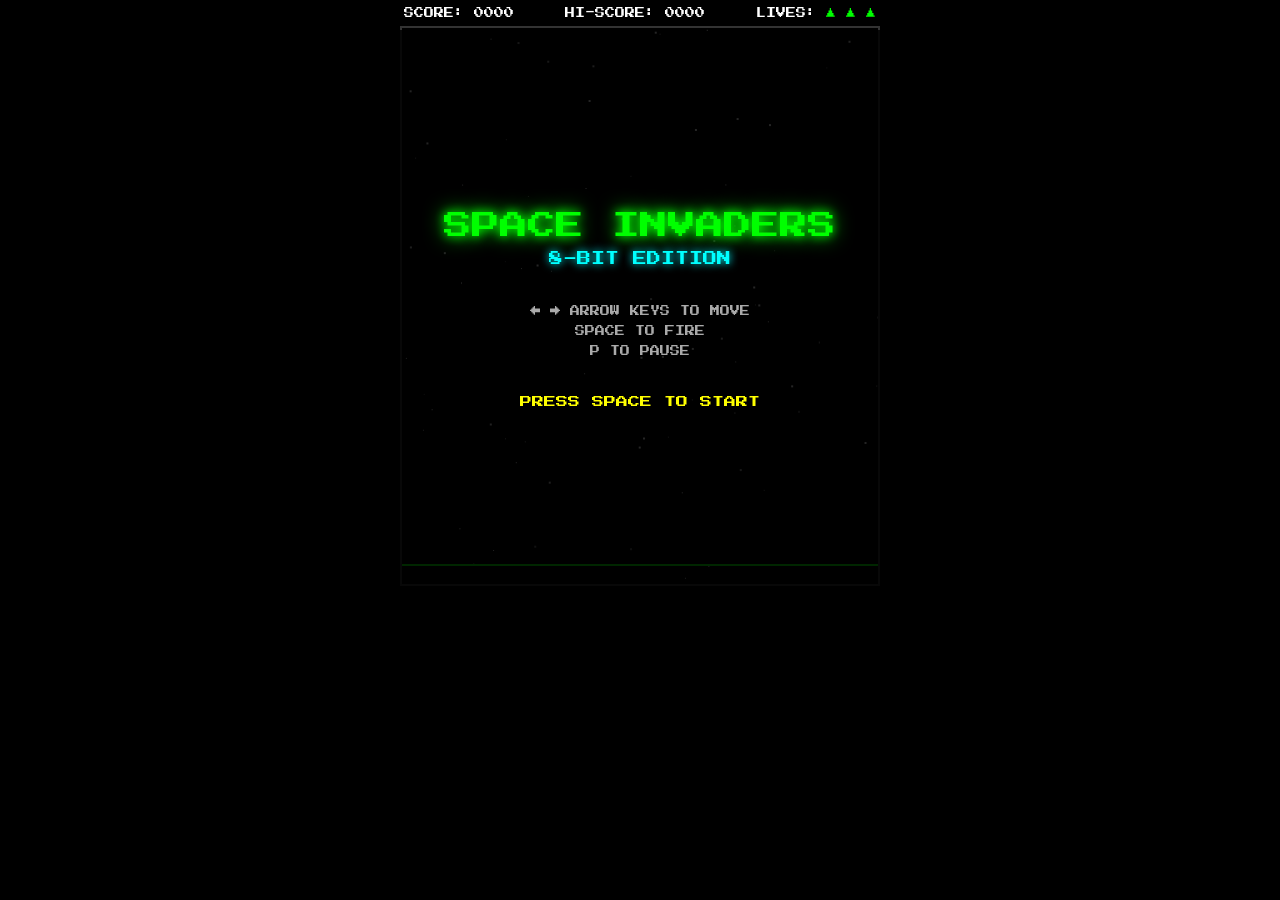
<file: index.html>
<!DOCTYPE html>
<html lang="en">
<head>
  <meta charset="UTF-8">
  <meta name="viewport" content="width=device-width, initial-scale=1.0, maximum-scale=1.0, user-scalable=no, viewport-fit=cover">
  <meta name="apple-mobile-web-app-capable" content="yes">
  <meta name="apple-mobile-web-app-status-bar-style" content="black">
  <title>Space Invaders - 8-Bit</title>
  <link rel="stylesheet" href="style.css">
</head>
<body>
  <div id="game-container">
    <div id="header">
      <div id="score-display">SCORE: <span id="score">0000</span></div>
      <div id="hiscore-display">HI-SCORE: <span id="hiscore">0000</span></div>
      <div id="lives-display">LIVES: <span id="lives"></span></div>
    </div>
    <canvas id="gameCanvas" width="480" height="560"></canvas>
    <div id="overlay" class="visible">
      <div id="title">SPACE INVADERS</div>
      <div id="subtitle">8-BIT EDITION</div>
      <div id="instructions">
        <p class="desktop-only">&larr; &rarr; ARROW KEYS TO MOVE</p>
        <p class="desktop-only">SPACE TO FIRE</p>
        <p class="desktop-only">P TO PAUSE</p>
        <p class="mobile-only">USE ON-SCREEN CONTROLS</p>
      </div>
      <div id="start-msg" class="blink">
        <span class="desktop-only">PRESS SPACE TO START</span>
        <span class="mobile-only">TAP HERE TO START</span>
      </div>
    </div>
    <div id="game-over-overlay" class="hidden">
      <div id="game-over-text">GAME OVER</div>
      <div id="final-score">SCORE: 0000</div>
      <div id="restart-msg" class="blink">
        <span class="desktop-only">PRESS SPACE TO PLAY AGAIN</span>
        <span class="mobile-only">TAP HERE TO PLAY AGAIN</span>
      </div>
    </div>
    <div id="touch-controls">
      <div id="touch-left-zone">
        <button id="btn-left" aria-label="Move Left">&#9664;</button>
        <button id="btn-right" aria-label="Move Right">&#9654;</button>
      </div>
      <div id="touch-right-zone">
        <button id="btn-fire" aria-label="Fire">FIRE</button>
      </div>
    </div>
  </div>
  <script src="game.js"></script>
</body>
</html>
</file>
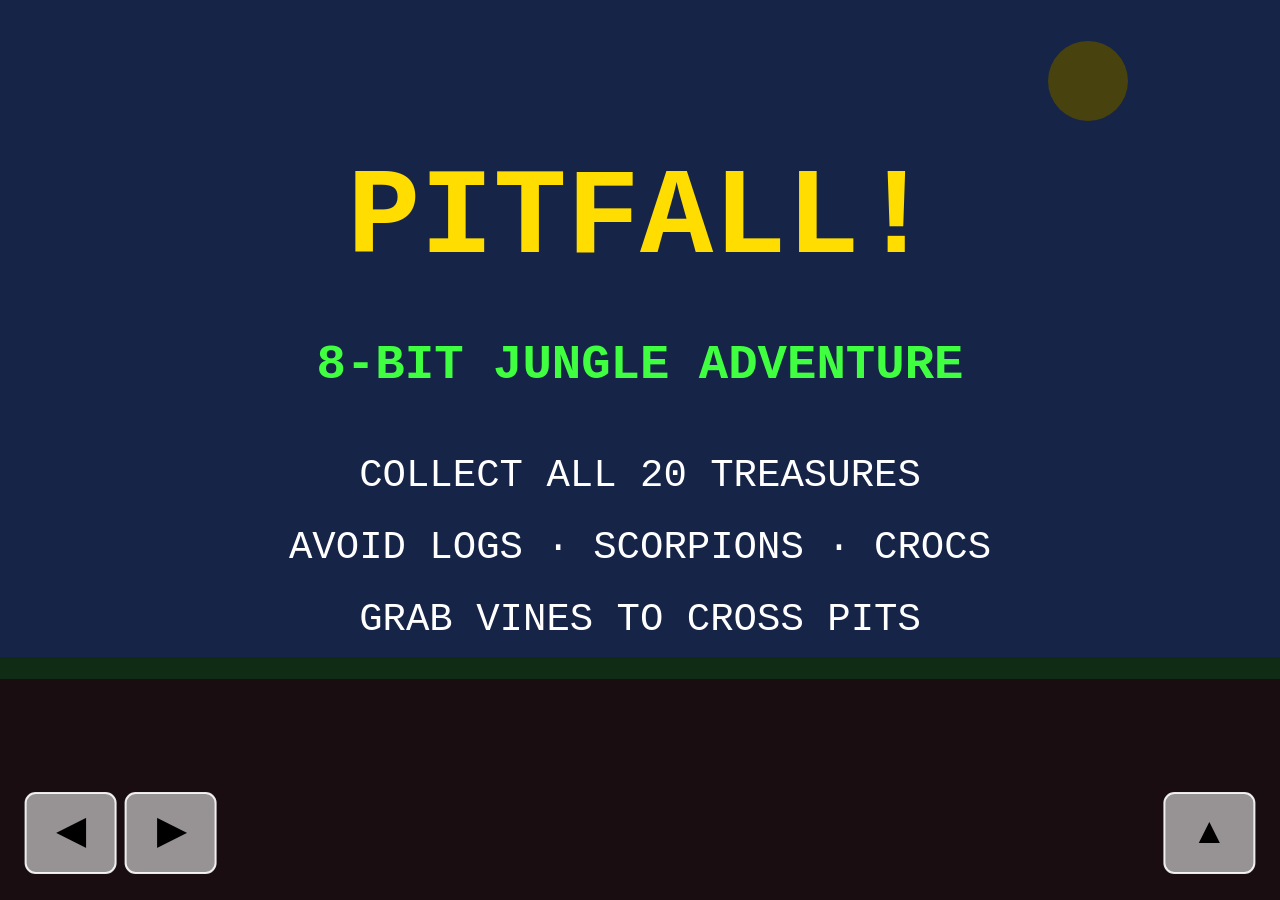
<file: pitfall/index.html>
<!DOCTYPE html>
<html lang="en">
<head>
  <meta charset="UTF-8">
  <meta name="viewport" content="width=device-width, initial-scale=1.0, maximum-scale=1.0, user-scalable=no, viewport-fit=cover">
  <meta name="apple-mobile-web-app-capable" content="yes">
  <meta name="apple-mobile-web-app-status-bar-style" content="black-fullscreen">
  <meta name="apple-mobile-web-app-title" content="Pitfall!">
  <title>Pitfall! 8-Bit</title>
  <style>
    *, *::before, *::after { margin: 0; padding: 0; box-sizing: border-box; }
    html, body {
      width: 100%; height: 100%;
      background: #000;
      overflow: hidden;
      user-select: none;
      -webkit-user-select: none;
      -webkit-touch-callout: none;
    }
    canvas {
      display: block;
      width: 100vw;
      height: 100vh;
      touch-action: none;
    }
  </style>
</head>
<body>
  <canvas id="gameCanvas"></canvas>
  <script src="game.js"></script>
</body>
</html>
</file>
<file: style.css>
@import url('https://fonts.googleapis.com/css2?family=Press+Start+2P&display=swap');

* {
  margin: 0;
  padding: 0;
  box-sizing: border-box;
}

html, body {
  background: #000;
  min-height: 100vh;
  min-height: 100dvh;
  font-family: 'Press Start 2P', monospace;
  overflow: hidden;
  touch-action: none;
  -webkit-touch-callout: none;
  -webkit-user-select: none;
  user-select: none;
  -webkit-tap-highlight-color: transparent;
}

body {
  display: flex;
  justify-content: center;
  align-items: flex-start;
}

#game-container {
  position: relative;
  width: 480px;
  max-width: 100vw;
}

#header {
  display: flex;
  justify-content: space-between;
  align-items: center;
  padding: 8px 4px;
  color: #fff;
  font-size: 10px;
}

#lives-display span {
  color: #0f0;
}

#score-display, #hiscore-display {
  color: #fff;
}

canvas {
  display: block;
  background: #000;
  border: 2px solid #333;
  image-rendering: pixelated;
  width: 480px;
  height: 560px;
}

#overlay, #game-over-overlay {
  position: absolute;
  top: 30px;
  left: 0;
  width: 480px;
  height: 560px;
  display: flex;
  flex-direction: column;
  justify-content: center;
  align-items: center;
  background: rgba(0, 0, 0, 0.85);
  z-index: 10;
}

#overlay.hidden, #game-over-overlay.hidden {
  display: none;
}

#overlay.visible, #game-over-overlay.visible {
  display: flex;
}

#title {
  font-size: 28px;
  color: #0f0;
  margin-bottom: 12px;
  text-shadow: 0 0 10px #0f0, 0 0 20px #0f0;
}

#subtitle {
  font-size: 14px;
  color: #0ff;
  margin-bottom: 40px;
  text-shadow: 0 0 8px #0ff;
}

#instructions p {
  color: #aaa;
  font-size: 10px;
  margin-bottom: 10px;
  text-align: center;
}

#start-msg, #restart-msg {
  margin-top: 30px;
  font-size: 12px;
  color: #ff0;
  cursor: pointer;
}

#game-over-text {
  font-size: 32px;
  color: #f00;
  margin-bottom: 20px;
  text-shadow: 0 0 10px #f00, 0 0 20px #f00;
}

#final-score {
  font-size: 16px;
  color: #fff;
  margin-bottom: 10px;
}

.blink {
  animation: blink-anim 1s step-end infinite;
}

@keyframes blink-anim {
  0%, 100% { opacity: 1; }
  50% { opacity: 0; }
}

/* ---- Touch Controls ---- */
#touch-controls {
  display: none;
  justify-content: space-between;
  align-items: center;
  padding: 12px 8px;
  gap: 10px;
}

#touch-left-zone {
  display: flex;
  gap: 10px;
}

#touch-right-zone {
  display: flex;
}

#touch-controls button {
  font-family: 'Press Start 2P', monospace;
  font-size: 16px;
  border: 2px solid #444;
  border-radius: 12px;
  background: rgba(255, 255, 255, 0.08);
  color: #888;
  width: 72px;
  height: 64px;
  display: flex;
  align-items: center;
  justify-content: center;
  cursor: pointer;
  -webkit-tap-highlight-color: transparent;
  touch-action: manipulation;
}

#touch-controls button:active,
#touch-controls button.active {
  background: rgba(0, 255, 0, 0.2);
  border-color: #0f0;
  color: #0f0;
}

#btn-fire {
  font-size: 12px;
  width: 88px;
  height: 64px;
  border-color: #600;
  color: #a00;
}

#btn-fire:active,
#btn-fire.active {
  background: rgba(255, 0, 0, 0.25);
  border-color: #f00;
  color: #f00;
}

/* ---- Mobile-only / Desktop-only visibility ---- */
.mobile-only {
  display: none;
}

.desktop-only {
  display: block;
}

/* Span variants (inline) */
span.mobile-only {
  display: none;
}

span.desktop-only {
  display: inline;
}

/* ---- Responsive: Mobile ---- */
@media (max-width: 520px), (hover: none) and (pointer: coarse) {
  body {
    align-items: flex-start;
  }

  #game-container {
    width: 100vw;
    display: flex;
    flex-direction: column;
    height: 100vh;
    height: 100dvh;
  }

  #header {
    font-size: 8px;
    padding: 6px 8px;
    flex-shrink: 0;
  }

  canvas {
    width: 100vw;
    height: auto;
    aspect-ratio: 480 / 560;
    flex-shrink: 1;
    min-height: 0;
    border: none;
  }

  #overlay, #game-over-overlay {
    top: 0;
    left: 0;
    width: 100%;
    height: 100%;
    position: fixed;
    z-index: 20;
  }

  #title {
    font-size: 20px;
  }

  #subtitle {
    font-size: 11px;
    margin-bottom: 30px;
  }

  #instructions p {
    font-size: 8px;
  }

  #start-msg, #restart-msg {
    font-size: 10px;
    padding: 20px;
  }

  #game-over-text {
    font-size: 24px;
  }

  #final-score {
    font-size: 12px;
  }

  #touch-controls {
    display: flex;
    flex-shrink: 0;
    padding: 10px 12px;
    padding-bottom: max(10px, env(safe-area-inset-bottom));
  }

  #touch-controls button {
    width: 68px;
    height: 58px;
    font-size: 18px;
  }

  #btn-fire {
    width: 90px;
    height: 58px;
    font-size: 11px;
  }

  .mobile-only {
    display: block;
  }

  .desktop-only {
    display: none;
  }

  span.mobile-only {
    display: inline;
  }

  span.desktop-only {
    display: none;
  }
}

/* Extra small phones */
@media (max-width: 380px) {
  #touch-controls button {
    width: 58px;
    height: 52px;
    font-size: 16px;
  }

  #btn-fire {
    width: 76px;
    height: 52px;
    font-size: 10px;
  }

  #touch-controls {
    gap: 6px;
    padding: 8px 6px;
  }

  #touch-left-zone {
    gap: 6px;
  }
}
</file>
